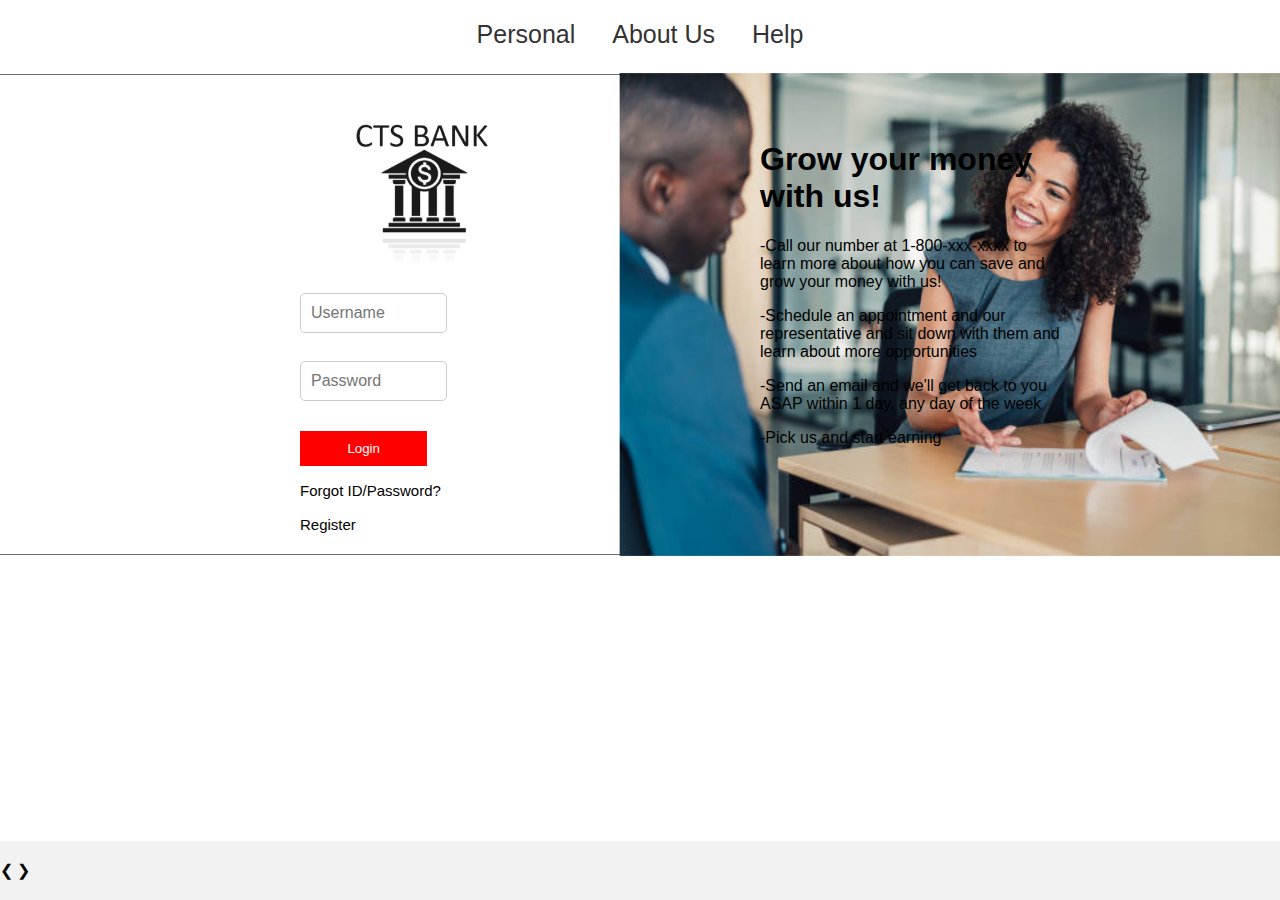
<file: index.html>
<!DOCTYPE html>
<html>
<head>
    <meta charset="UTF-8">
    <meta name="viewport" content="width=device-width, initial-scale=1.0">
    <title>CTS Bank</title>
    <link rel="stylesheet" href="bank_proj_css.css">
</head>
<body>
    <ul class="navigation">
        <li><a href="index.html">Personal</a></li>
        <li><a href="about_us.html">About Us</a></li>
        <li><a href="help.html">Help</a></li>
    </ul>
    <br><br><br>
    <hr class="line">
    <img src="bank.png" class="logo">
    <div class="login-form">
        <form onsubmit="return validateForm()"> <!-- Adding onsubmit attribute -->
            <div class="form-group">
                <label for="username"></label>
                <br>
                <input type="text" id="username" name="username" placeholder="Username" required>
            </div>
            <div class="form-group">
                <label for="password"></label>
                <br>
                <input type="password" id="password" name="password" placeholder="Password" required>
            </div>
            <button class="login-button" type="submit">Login</button>
            <p class="forgot"><a href="forgot.html">Forgot ID/Password?</a></p>
            <p class="register"><a href="register.html">Register</a></p>
        </form>
    </div>
    <hr class="line">
    <img src="bank talk.png" class="main-img">
    <div class="right-content">
        <h1>Grow your money with us!</h1> <!-- Fixed the closing tag -->
        <p>-Call our number at 1-800-xxx-xxxx to learn more about how you can save and grow your money with us!</p>
        <p>-Schedule an appointment and our representative and sit down with them and learn about more opportunities</p>
        <p>-Send an email and we'll get back to you ASAP within 1 day, any day of the week</p>
        <p>-Pick us and start earning</p>
    </div>
    
    
    <script>
        // Object containing valid username-password pairs
        var validCredentials = {
            "edward": "bankproject",
            "ramsha": "bankproject",
            "joseph": "bankproject"
            // Add more combinations as needed
        };

        function validateForm() {
            var username = document.getElementById("username").value;
            var password = document.getElementById("password").value;
            
            // Check if the entered username-password pair exists in the validCredentials object
            if (validCredentials.hasOwnProperty(username) && validCredentials[username] === password) {
                // Redirect to the desired page for this specific user
                window.location.href = "ed login.html";
                return false; // Prevent the form from submitting
            } else {
                // Display an error message or handle invalid login
                alert("Invalid username or password");
                return false; // Prevent the form from submitting
            }
        }
        </script>

        <div class="carousel-container"> <!-- This is the carousel container -->
            <div class="carousel-inner">
                <!-- Images will be added dynamically here -->
            </div>
            <a class="prev" onclick="moveSlide(-1)">&#10094;</a>
            <a class="next" onclick="moveSlide(1)">&#10095;</a>
        </div>

        <script>
        // Current slide index
        var currentSlide = 0;

        // Get the carousel container
        var carouselContainer = document.querySelector('.carousel-inner');

        // Array of image filenames
        var imageFilenames = ['carousel1.png', 'carousel2.png', 'carousel3.png'];

        // Function to initialize the carousel
        function initCarousel() {
            // Create carousel slides
            for (var i = 0; i < imageFilenames.length; i++) {
                var slide = document.createElement('div');
                slide.classList.add('carousel-slide');
                slide.style.backgroundImage = 'url(' + imageFilenames[i] + ')';
                carouselContainer.appendChild(slide);
            }
            showSlide(currentSlide); // Show the initial slide
        }

        // Function to show a specific slide
        function showSlide(index) {
            var slides = document.querySelectorAll('.carousel-slide');
            if (index >= slides.length) {
                currentSlide = 0;
            } else if (index < 0) {
                currentSlide = slides.length - 1;
            } else {
                currentSlide = index;
            }
            // Hide all slides
            for (var i = 0; i < slides.length; i++) {
                slides[i].style.display = 'none';
            }
            // Show the current slide
            slides[currentSlide].style.display = 'block';
        }

        // Function to move to the next or previous slide
        function moveSlide(n) {
            showSlide(currentSlide += n);
        }

        // Initialize the carousel when the page loads
        window.onload = function() {
            initCarousel();
        };
    </script>
</body>
</html>
</file>
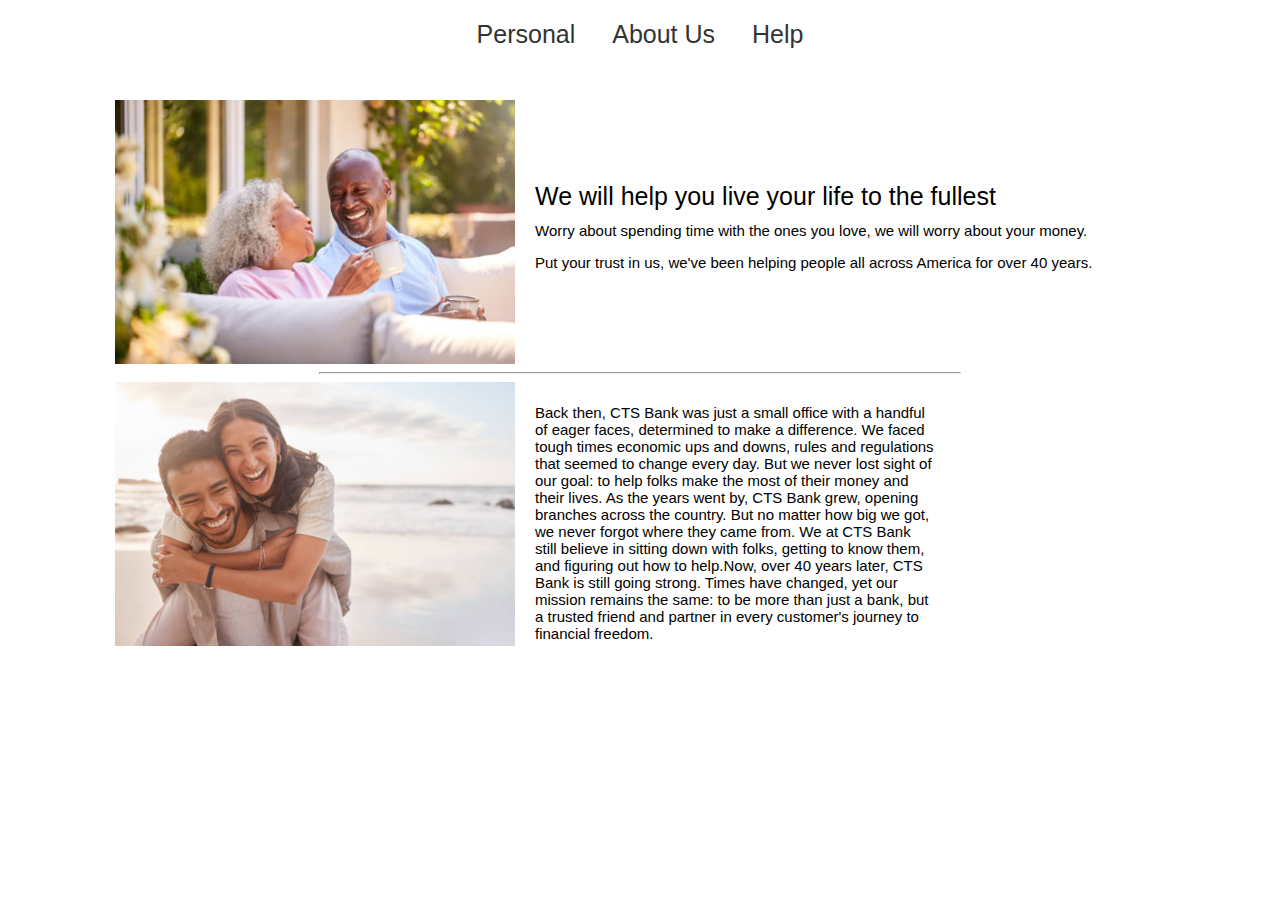
<file: about_us.html>
<!DOCTYPE html>

<html>

<head>

    <meta charset="UTF-8">
    <meta name="viewport" content="width=device-width, initial-scale=1.0">
    <title>About CTS Bank</title>
    <link rel="stylesheet" href="about us.css">

</head>

<body>

    <ul class="navigation">
        <li><a href="index.html">Personal</a></li>
        <li><a href="about_us.html">About Us</a></li>
        <li><a href="help.html">Help</a></li>
    </ul>

    <div class="content-wrapper">
        <div class="text-container">
            <div class="imgtxt">
                <p>We will help you live your life to the fullest</p>
            </div>
            <div class="subtxt">
                <p>Worry about spending time with the ones you love, we will worry about your money.</p>
                <p>Put your trust in us, we've been helping people all across America for over 40 years.</p>
            </div>
        </div>
        <img src="about us1.png" alt="Image">
    </div>

    <hr class="line">

    <div class="content-wrapper2">
        <div class="text-container2">
            <div class="imgtxt2">
                <p>Back then, CTS Bank was just a small office with a handful of eager faces, determined to make a difference. We faced tough times
                    economic ups and downs, rules and regulations that seemed to change every day. But we never lost sight of our goal: to help 
                    folks make the most of their money and their lives. As the years went by, CTS Bank grew, opening branches across the country. 
                    But no matter how big we got, we never forgot where they came from. We at CTS Bank still believe in sitting down with folks, getting to know them, 
                    and figuring out how to help.Now, over 40 years later, CTS Bank is still going strong. Times have changed, yet our mission remains the same: to be more 
                    than just a bank, but a trusted friend and partner in every customer's journey to financial freedom. </p>
            </div>
        </div>
        <img src="aboutus_manage.png" alt="Image">
    </div>


</body>

</html>
</file>
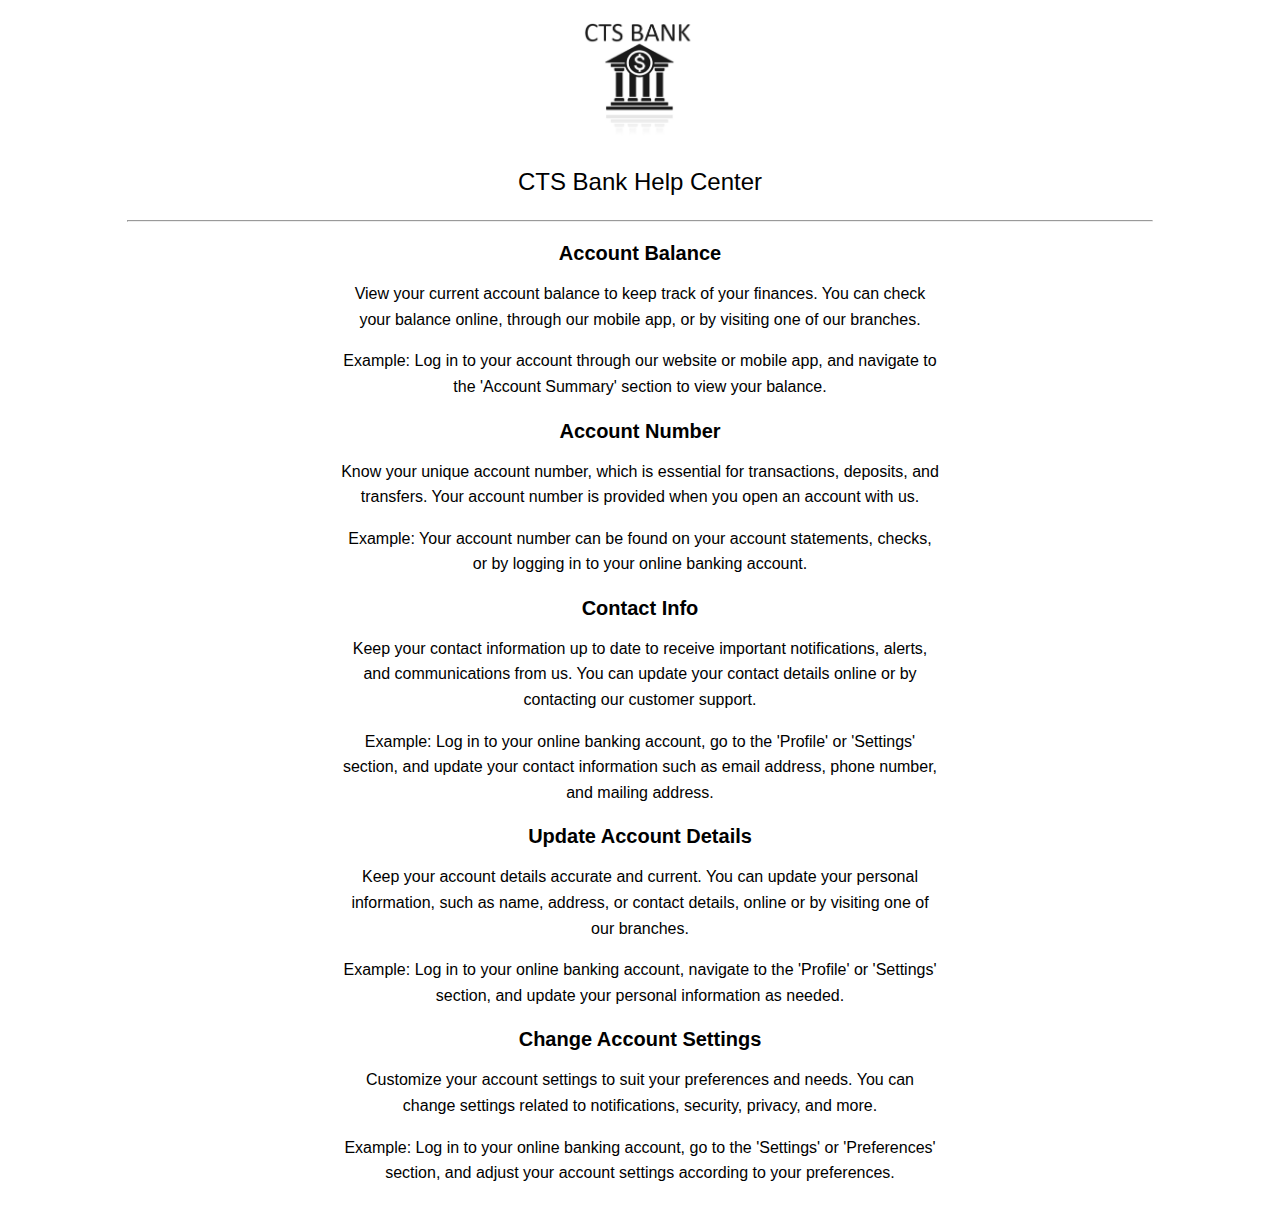
<file: account.html>
<!DOCTYPE html>
<html>

<head>
    <meta charset="UTF-8">
    <meta name="viewport" content="width=device-width, initial-scale=1.0">
    <title>CTS Bank Help Center</title>
    <link rel="stylesheet" href="help.css">
</head>

<body>
    <a href="index.html">
        <img src="bank.png" class="logo-help">
    </a>
    <p class="head-text-help">CTS Bank Help Center</p>

    <hr class="line-help">

    <div class="help-section">
        <h2>Account Balance</h2>
        <p>View your current account balance to keep track of your finances. You can check your balance online, through our mobile app, or by visiting one of our branches.</p>
        <p>Example: Log in to your account through our website or mobile app, and navigate to the 'Account Summary' section to view your balance.</p>
    </div>

    <div class="help-section">
        <h2>Account Number</h2>
        <p>Know your unique account number, which is essential for transactions, deposits, and transfers. Your account number is provided when you open an account with us.</p>
        <p>Example: Your account number can be found on your account statements, checks, or by logging in to your online banking account.</p>
    </div>

    <div class="help-section">
        <h2>Contact Info</h2>
        <p>Keep your contact information up to date to receive important notifications, alerts, and communications from us. You can update your contact details online or by contacting our customer support.</p>
        <p>Example: Log in to your online banking account, go to the 'Profile' or 'Settings' section, and update your contact information such as email address, phone number, and mailing address.</p>
    </div>

    <div class="help-section">
        <h2>Update Account Details</h2>
        <p>Keep your account details accurate and current. You can update your personal information, such as name, address, or contact details, online or by visiting one of our branches.</p>
        <p>Example: Log in to your online banking account, navigate to the 'Profile' or 'Settings' section, and update your personal information as needed.</p>
    </div>

    <div class="help-section">
        <h2>Change Account Settings</h2>
        <p>Customize your account settings to suit your preferences and needs. You can change settings related to notifications, security, privacy, and more.</p>
        <p>Example: Log in to your online banking account, go to the 'Settings' or 'Preferences' section, and adjust your account settings according to your preferences.</p>
    </div>
</body>

</html>
</file>
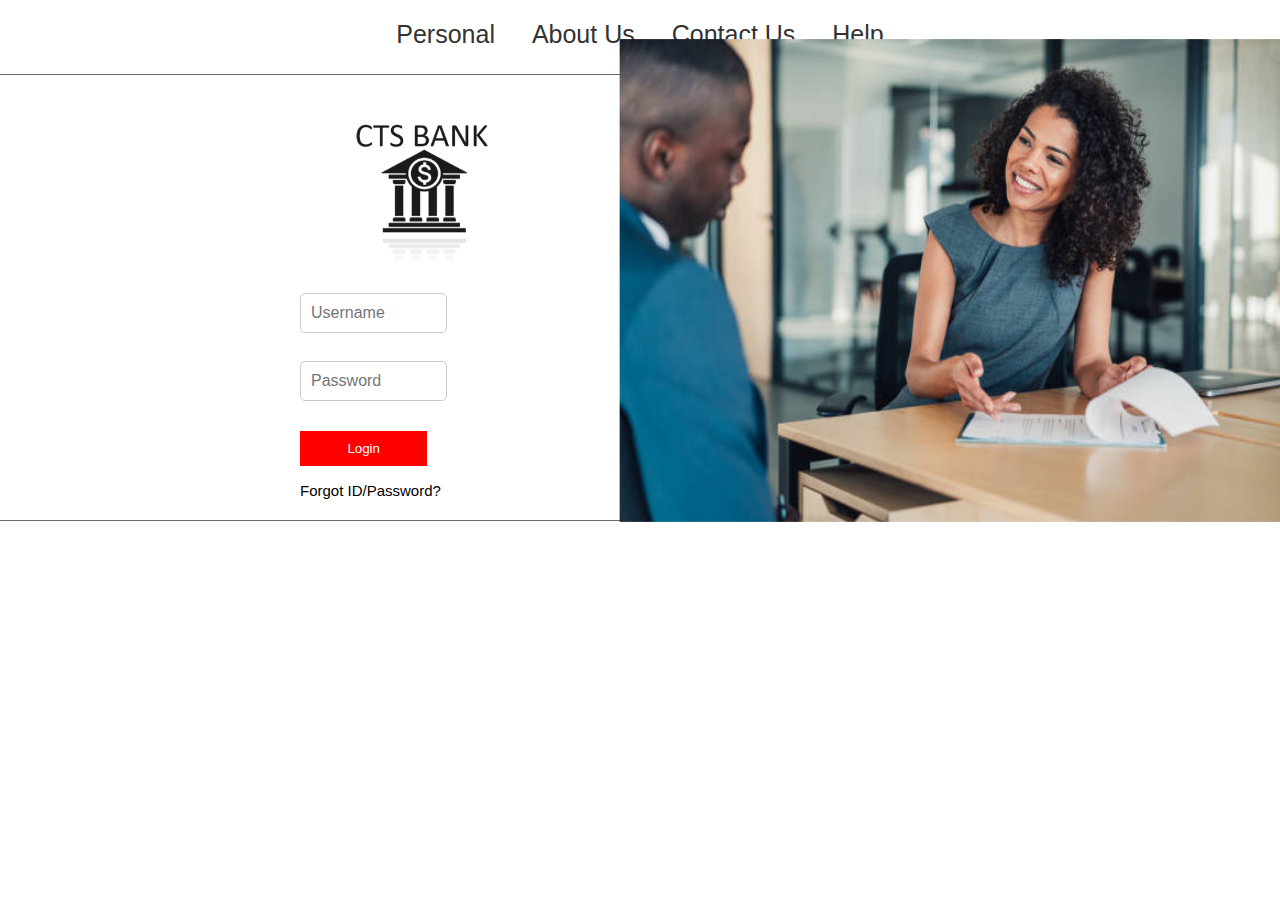
<file: bank_main.html>
<!DOCTYPE html>

<html>
    
<head>
    <meta charset="UTF-8">
    <meta name="viewport" content="width=device-width, initial-scale=1.0">
    <title>CTS Bank</title>
    <link rel="stylesheet" href="bank_proj_css.css">
</head>

<body>

    <ul class="navigation">
        <li><a href="bank_main.html">Personal</a></li> <!---->
        <li><a href="about_us.html">About Us</a></li>
        <li><a href="contact_us.html">Contact Us</a></li>
        <li><a href="help.html">Help</a></li>
    </ul>

<br>
<br>
<br>
    <hr class="line">
    <img src="bank.png" class="logo">
    <div class="login-form">
        <form>

            <div class="form-group">
                <label for="username"></label>
                <br>
                <input type="text" id="username" name="username" placeholder="Username" required>
            </div>
            <div class="form-group">
                <label for="password"></label>
                <br>
                <input type="password" id="password" name="password" placeholder="Password" required>
            </div>
            <button class ="login-button"type="submit">Login</button>
            <p class="forgot"><a href="forgot.html">Forgot ID/Password?</a></p>

        </form>
    </div>

        <hr class="line">

        <img src="bank talk.png" class="main-img">

    <div class="middle-content">

        <script>
            function validateForm() {
                var username = document.getElementById("username").value;
                var password = document.getElementById("password").value;
                
                // Check if username and password meet your requirements
                if (username === "your_username" && password === "your_password") {
                    // Redirect to the desired page
                    window.location.href = "user-home.html"; // Change "success.html" to your desired page
                    return false; // Prevent the form from submitting
                } else {
                    // Display an error message or handle invalid login
                    alert("Invalid username or password");
                    return false; // Prevent the form from submitting
                }
            }
        </script>
        
    </div>
    
            

</body>

</html>
</file>
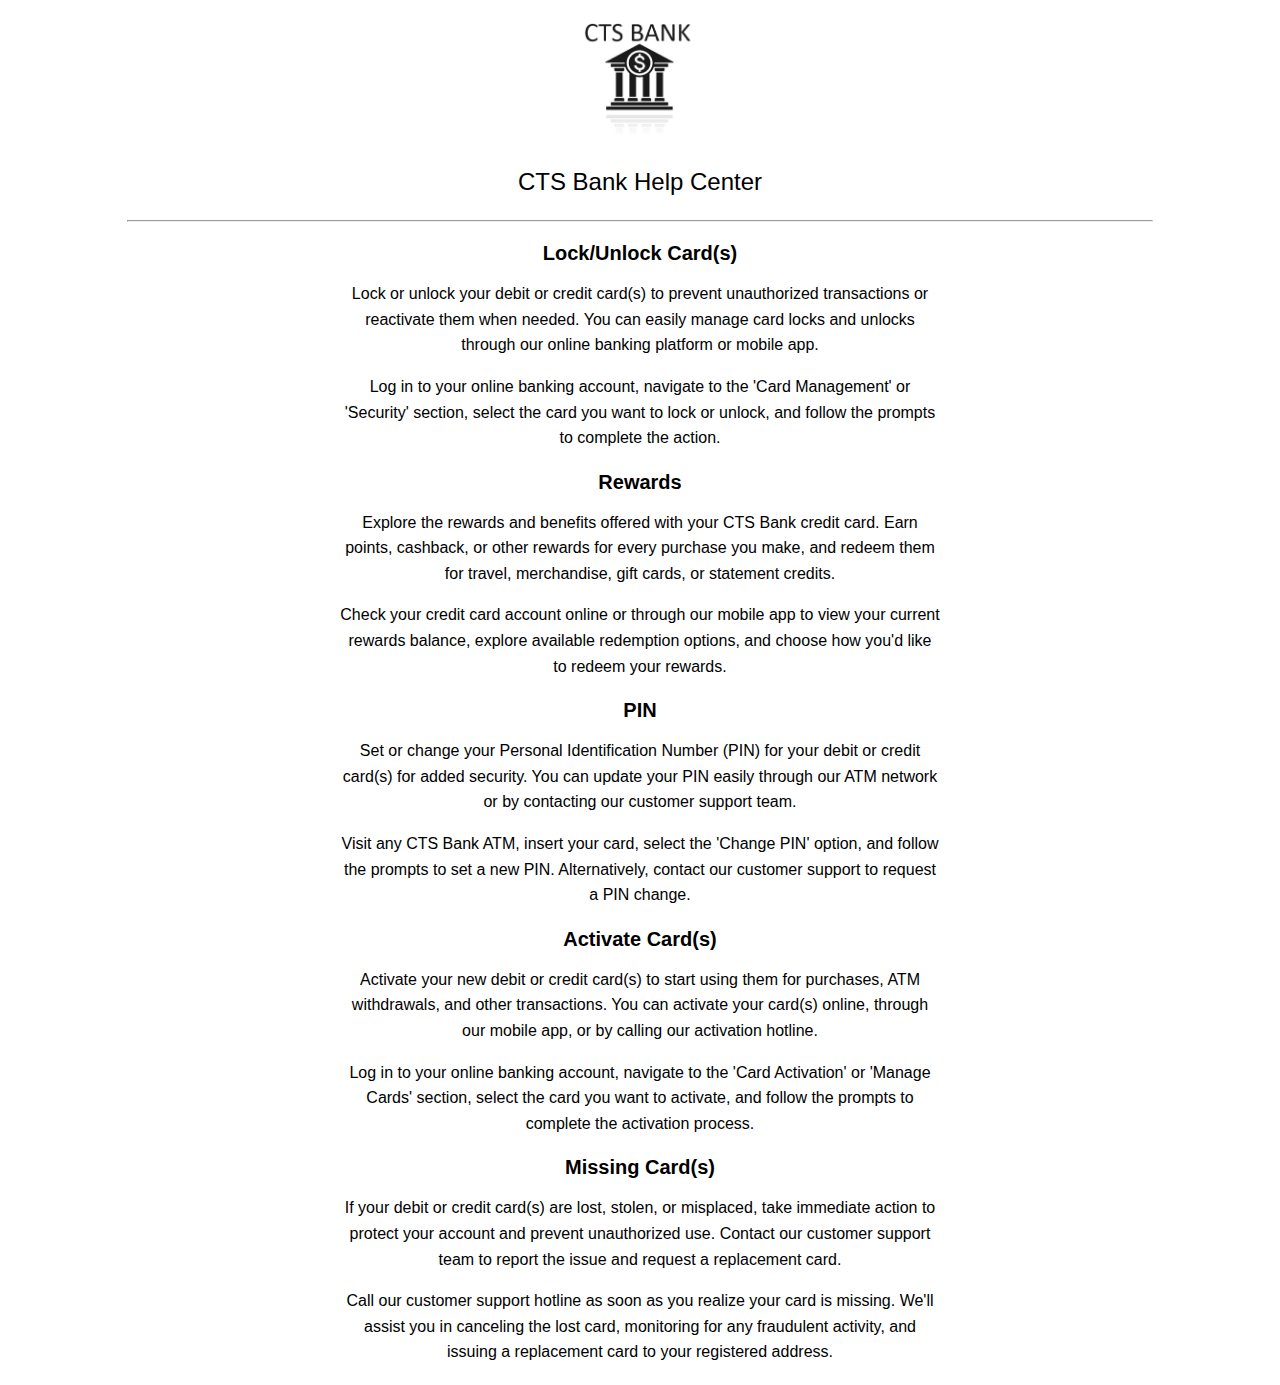
<file: card.html>
<!DOCTYPE html>
<html>

<head>
    <meta charset="UTF-8">
    <meta name="viewport" content="width=device-width, initial-scale=1.0">
    <title>CTS Bank Help Center</title>
    <link rel="stylesheet" href="help.css">
</head>

<body>
    <a href="index.html">
        <img src="bank.png" class="logo-help">
    </a>
    <p class="head-text-help">CTS Bank Help Center</p>

    <hr class="line-help">

    <div class="help-section">
        <h2>Lock/Unlock Card(s)</h2>
        <p>Lock or unlock your debit or credit card(s) to prevent unauthorized transactions or reactivate them when needed. You can easily manage card locks and unlocks through our online banking platform or mobile app.</p>
        <p>Log in to your online banking account, navigate to the 'Card Management' or 'Security' section, select the card you want to lock or unlock, and follow the prompts to complete the action.</p>
    </div>

    <div class="help-section">
        <h2>Rewards</h2>
        <p>Explore the rewards and benefits offered with your CTS Bank credit card. Earn points, cashback, or other rewards for every purchase you make, and redeem them for travel, merchandise, gift cards, or statement credits.</p>
        <p>Check your credit card account online or through our mobile app to view your current rewards balance, explore available redemption options, and choose how you'd like to redeem your rewards.</p>
    </div>

    <div class="help-section">
        <h2>PIN</h2>
        <p>Set or change your Personal Identification Number (PIN) for your debit or credit card(s) for added security. You can update your PIN easily through our ATM network or by contacting our customer support team.</p>
        <p>Visit any CTS Bank ATM, insert your card, select the 'Change PIN' option, and follow the prompts to set a new PIN. Alternatively, contact our customer support to request a PIN change.</p>
    </div>

    <div class="help-section">
        <h2>Activate Card(s)</h2>
        <p>Activate your new debit or credit card(s) to start using them for purchases, ATM withdrawals, and other transactions. You can activate your card(s) online, through our mobile app, or by calling our activation hotline.</p>
        <p>Log in to your online banking account, navigate to the 'Card Activation' or 'Manage Cards' section, select the card you want to activate, and follow the prompts to complete the activation process.</p>
    </div>

    <div class="help-section">
        <h2>Missing Card(s)</h2>
        <p>If your debit or credit card(s) are lost, stolen, or misplaced, take immediate action to protect your account and prevent unauthorized use. Contact our customer support team to report the issue and request a replacement card.</p>
        <p>Call our customer support hotline as soon as you realize your card is missing. We'll assist you in canceling the lost card, monitoring for any fraudulent activity, and issuing a replacement card to your registered address.</p>
    </div>
</body>

</html>
</file>
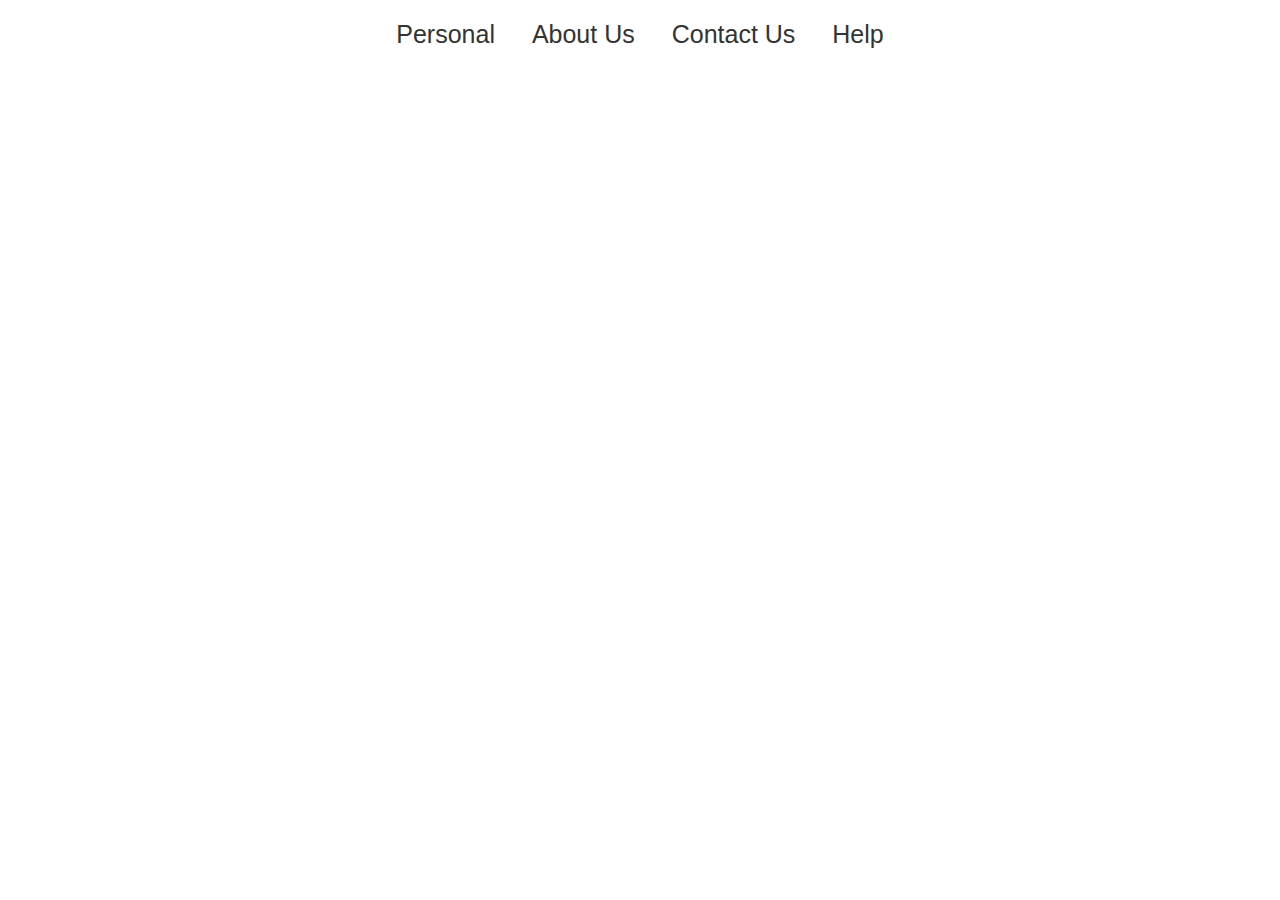
<file: contact_us.html>
<!DOCTYPE html>

<html>

<head>

    <meta charset="UTF-8">
    <meta name="viewport" content="width=device-width, initial-scale=1.0">
    <title>Contact Us At CTS Bank</title>
    <link rel="stylesheet" href="bank_proj_css.css">

</head>

<body>

    <ul class="navigation">
        <li><a href="index.html">Personal</a></li>
        <li><a href="about_us.html">About Us</a></li>
        <li><a href="contact_us.html">Contact Us</a></li>
        <li><a href="help.html">Help</a></li>
    </ul>



    
</body>

</html>
</file>
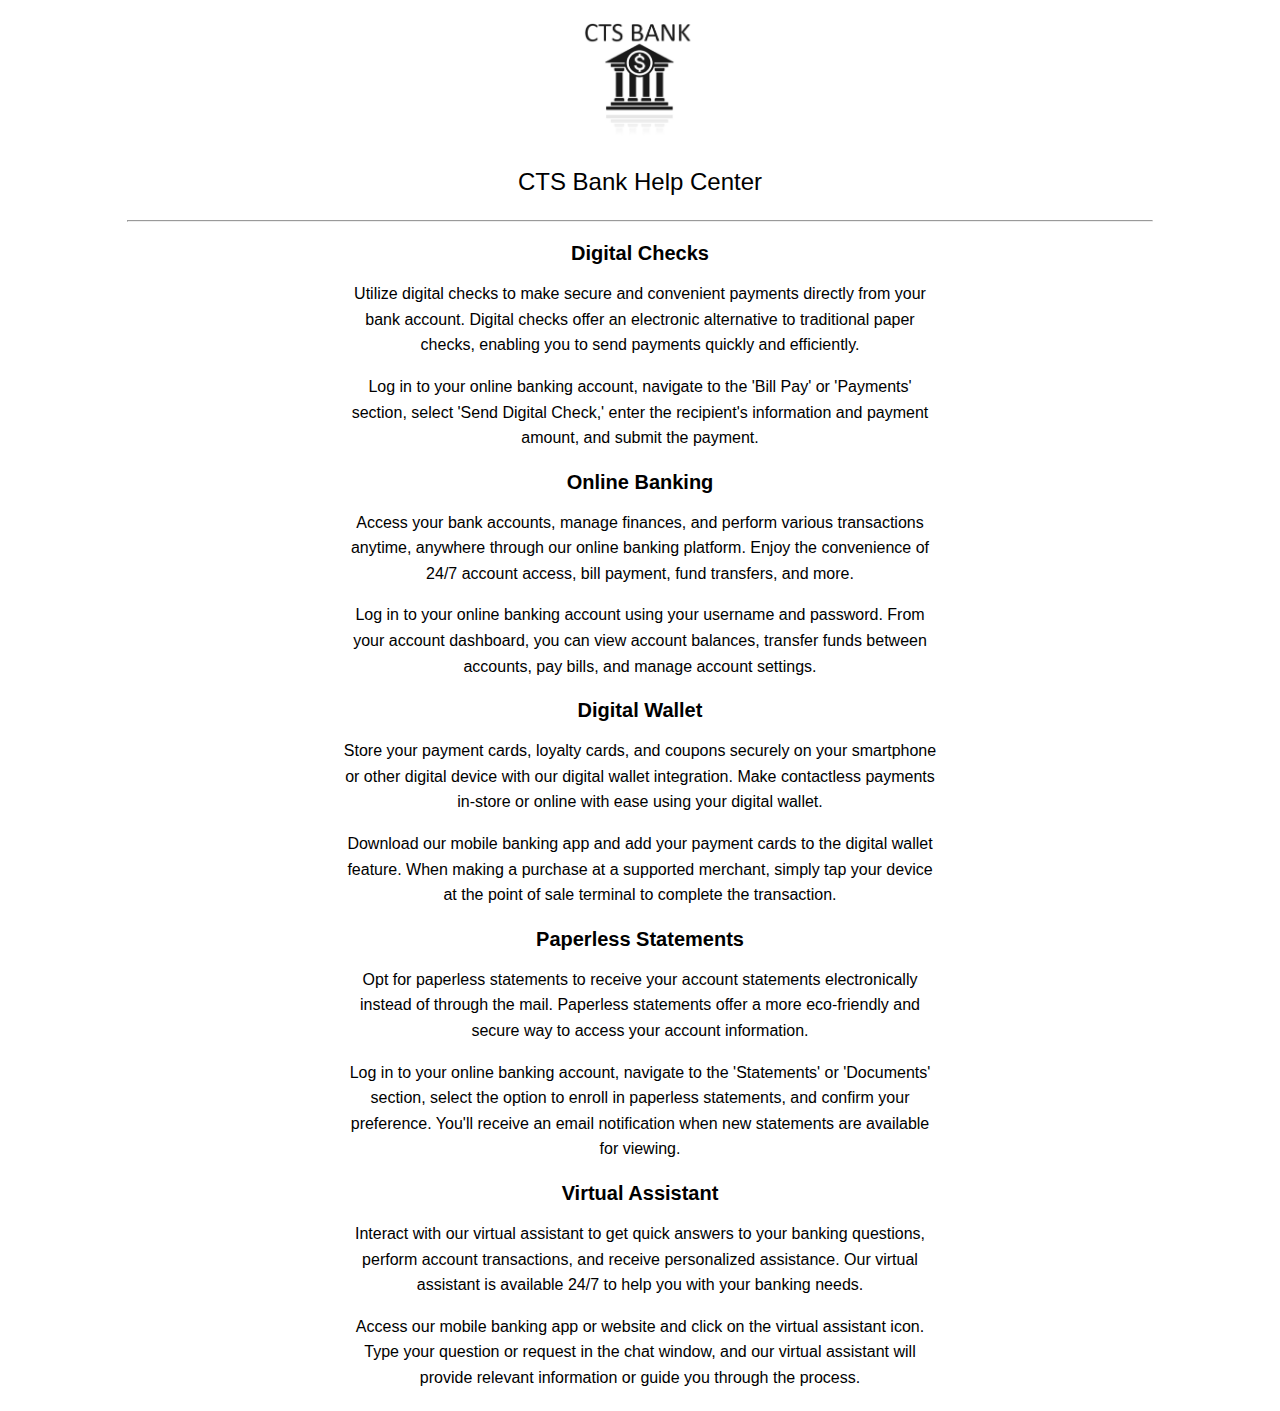
<file: digital.html>
<!DOCTYPE html>
<html>

<head>
    <meta charset="UTF-8">
    <meta name="viewport" content="width=device-width, initial-scale=1.0">
    <title>CTS Bank Help Center</title>
    <link rel="stylesheet" href="help.css">
</head>

<body>
    <a href="index.html">
        <img src="bank.png" class="logo-help">
    </a>
    <p class="head-text-help">CTS Bank Help Center</p>

    <hr class="line-help">

    <div class="help-section">
        <h2>Digital Checks</h2>
        <p>Utilize digital checks to make secure and convenient payments directly from your bank account. Digital checks offer an electronic alternative to traditional paper checks, enabling you to send payments quickly and efficiently.</p>
        <p>Log in to your online banking account, navigate to the 'Bill Pay' or 'Payments' section, select 'Send Digital Check,' enter the recipient's information and payment amount, and submit the payment.</p>
    </div>

    <div class="help-section">
        <h2>Online Banking</h2>
        <p>Access your bank accounts, manage finances, and perform various transactions anytime, anywhere through our online banking platform. Enjoy the convenience of 24/7 account access, bill payment, fund transfers, and more.</p>
        <p>Log in to your online banking account using your username and password. From your account dashboard, you can view account balances, transfer funds between accounts, pay bills, and manage account settings.</p>
    </div>

    <div class="help-section">
        <h2>Digital Wallet</h2>
        <p>Store your payment cards, loyalty cards, and coupons securely on your smartphone or other digital device with our digital wallet integration. Make contactless payments in-store or online with ease using your digital wallet.</p>
        <p>Download our mobile banking app and add your payment cards to the digital wallet feature. When making a purchase at a supported merchant, simply tap your device at the point of sale terminal to complete the transaction.</p>
    </div>

    <div class="help-section">
        <h2>Paperless Statements</h2>
        <p>Opt for paperless statements to receive your account statements electronically instead of through the mail. Paperless statements offer a more eco-friendly and secure way to access your account information.</p>
        <p>Log in to your online banking account, navigate to the 'Statements' or 'Documents' section, select the option to enroll in paperless statements, and confirm your preference. You'll receive an email notification when new statements are available for viewing.</p>
    </div>

    <div class="help-section">
        <h2>Virtual Assistant</h2>
        <p>Interact with our virtual assistant to get quick answers to your banking questions, perform account transactions, and receive personalized assistance. Our virtual assistant is available 24/7 to help you with your banking needs.</p>
        <p>Access our mobile banking app or website and click on the virtual assistant icon. Type your question or request in the chat window, and our virtual assistant will provide relevant information or guide you through the process.</p>
    </div>
</body>

</html>
</file>
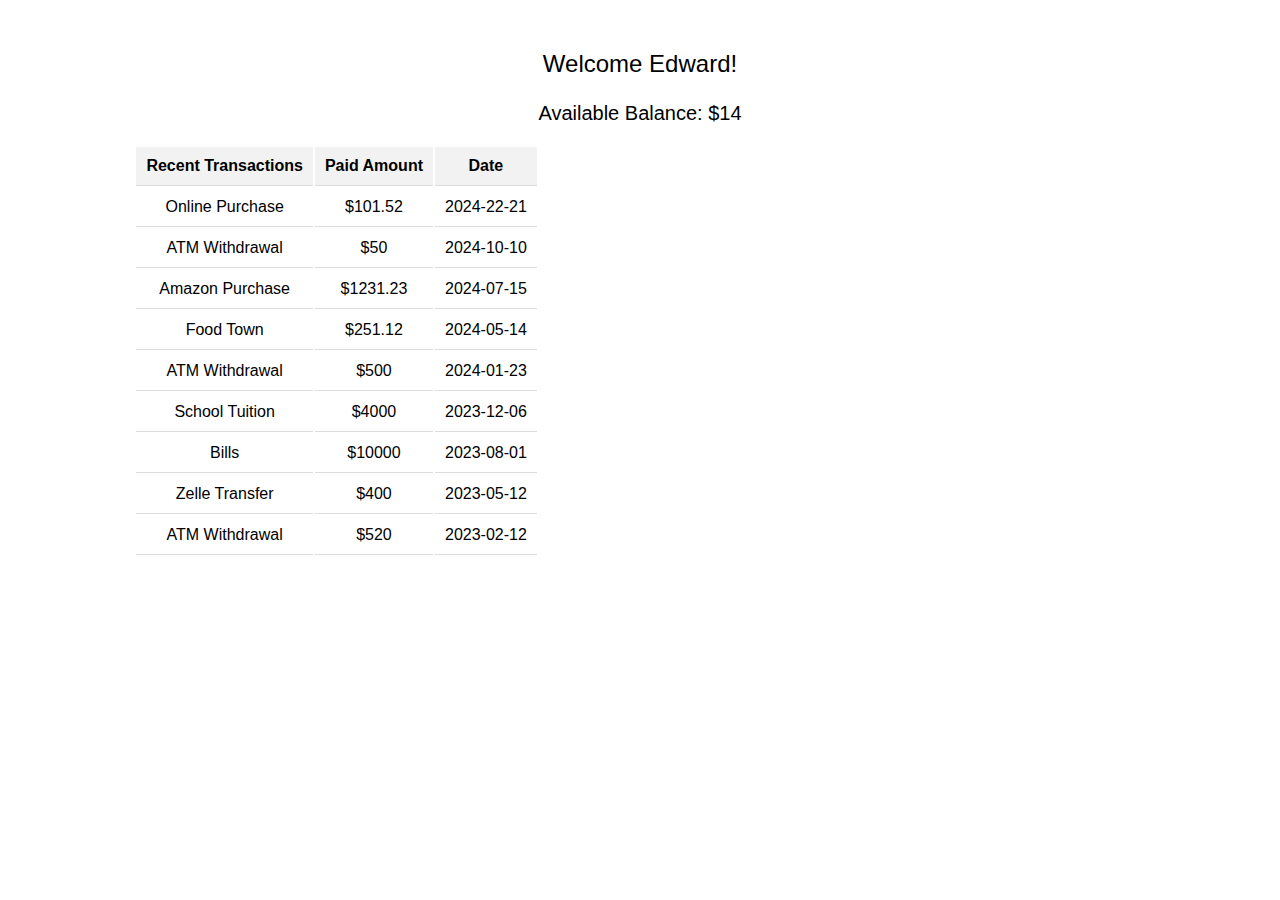
<file: ed login.html>
<!DOCTYPE html>
<html lang="en">
<head>
    <meta charset="UTF-8">
    <meta name="viewport" content="width=device-width, initial-scale=1.0">
    <title>Bank Account Details</title>
    <link rel="stylesheet" href="edlogincss.css">
</head>
<body>
    <div class="welcome">
        <p>Welcome Edward!</p>
    </div>
    <div class="balance">
        <p>Available Balance: $14</p>
    </div>
    <div class="transactions">
        <table>
            <thead>
                <tr>
                    <th>Recent Transactions</th>
                    <th>Paid Amount</th>
                    <th>Date</th>
                </tr>
            </thead>
            <tbody>
                <tr>
                    <td>Online Purchase</td>
                    <td>$101.52</td>
                    <td>2024-22-21</td>
                </tr>
                <tr>
                    <td>ATM Withdrawal</td>
                    <td>$50</td>
                    <td>2024-10-10</td>
                </tr>
                <tr>
                    <td>Amazon Purchase</td>
                    <td>$1231.23</td>
                    <td>2024-07-15</td>
                </tr>
                <tr>
                    <td>Food Town</td>
                    <td>$251.12</td>
                    <td>2024-05-14</td>
                </tr>
                <tr>
                    <td>ATM Withdrawal</td>
                    <td>$500</td>
                    <td>2024-01-23</td>
                </tr>
                <tr>
                    <td>School Tuition</td>
                    <td>$4000</td>
                    <td>2023-12-06</td>
                </tr>
                <tr>
                    <td>Bills</td>
                    <td>$10000</td>
                    <td>2023-08-01</td>
                </tr>
                <tr>
                    <td>Zelle Transfer</td>
                    <td>$400</td>
                    <td>2023-05-12</td>
                </tr>
                <tr>
                    <td>ATM Withdrawal</td>
                    <td>$520</td>
                    <td>2023-02-12</td>
                </tr>
            </tbody>
        </table>
    </div>
</body>
</html>
</file>
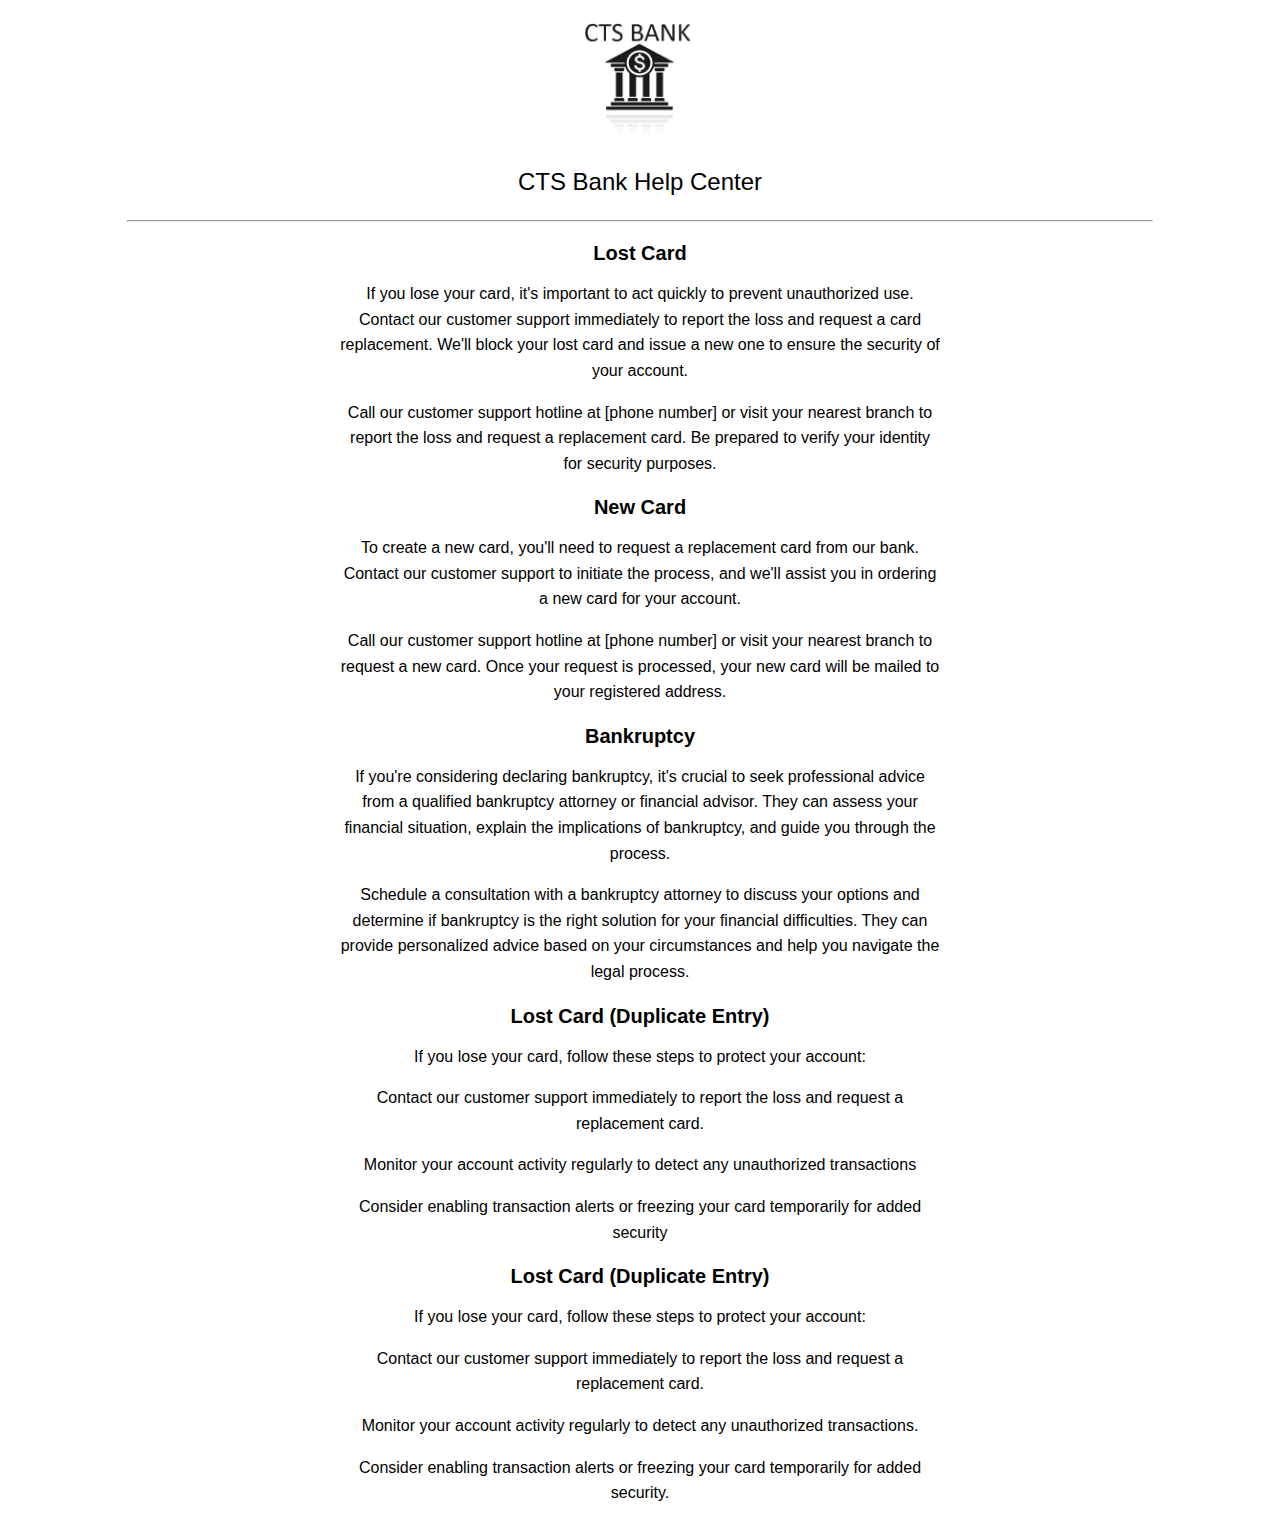
<file: faq.html>
<!DOCTYPE html>
<html>

<head>
    <meta charset="UTF-8">
    <meta name="viewport" content="width=device-width, initial-scale=1.0">
    <title>CTS Bank Help Center</title>
    <link rel="stylesheet" href="help.css">
</head>

<body>
    <a href="index.html">
        <img src="bank.png" class="logo-help">
    </a>
    <p class="head-text-help">CTS Bank Help Center</p>

    <hr class="line-help">

    <div class="help-section">
        <h2>Lost Card</h2>
        <p>If you lose your card, it's important to act quickly to prevent unauthorized use. Contact our customer support immediately 
            to report the loss and request a card replacement. We'll block your lost card and issue a new one to ensure the security of your account.</p>
        <p>Call our customer support hotline at [phone number] or visit your nearest branch to report the loss and request a replacement 
            card. Be prepared to verify your identity for security purposes.</p>
    </div>

    <div class="help-section">
        <h2>New Card</h2>
        <p>To create a new card, you'll need to request a replacement card from our bank. Contact our customer support to initiate the process, 
            and we'll assist you in ordering a new card for your account.</p>
        <p>Call our customer support hotline at [phone number] or visit your nearest branch to request a new card. Once your request is processed, 
            your new card will be mailed to your registered address.</p>
    </div>

    <div class="help-section">
        <h2>Bankruptcy</h2>
        <p>If you're considering declaring bankruptcy, it's crucial to seek professional advice from a qualified bankruptcy
             attorney or financial advisor. They can assess your financial situation, explain the implications of bankruptcy, and guide you through the process.</p>
        <p>Schedule a consultation with a bankruptcy attorney to discuss your options and determine if bankruptcy is the right 
            solution for your financial difficulties. They can provide personalized advice based on your circumstances and help you navigate the legal process.</p>
    </div>
    
    <div class="help-section">
        <h2>Lost Card (Duplicate Entry)</h2>
        <p>If you lose your card, follow these steps to protect your account:</p>
        <p>Contact our customer support immediately to report the loss and request a replacement card.</p>
        <p>Monitor your account activity regularly to detect any unauthorized transactions</p>
        <p>Consider enabling transaction alerts or freezing your card temporarily for added security</p>
    </div>

    <div class="help-section">
        <h2>Lost Card (Duplicate Entry)</h2>
        <p>If you lose your card, follow these steps to protect your account:</p>
        <p>Contact our customer support immediately to report the loss and request a replacement card.</p>
        <p>Monitor your account activity regularly to detect any unauthorized transactions.</p>
        <p>Consider enabling transaction alerts or freezing your card temporarily for added security.</p>
    </div>
</body>

</html>
</file>
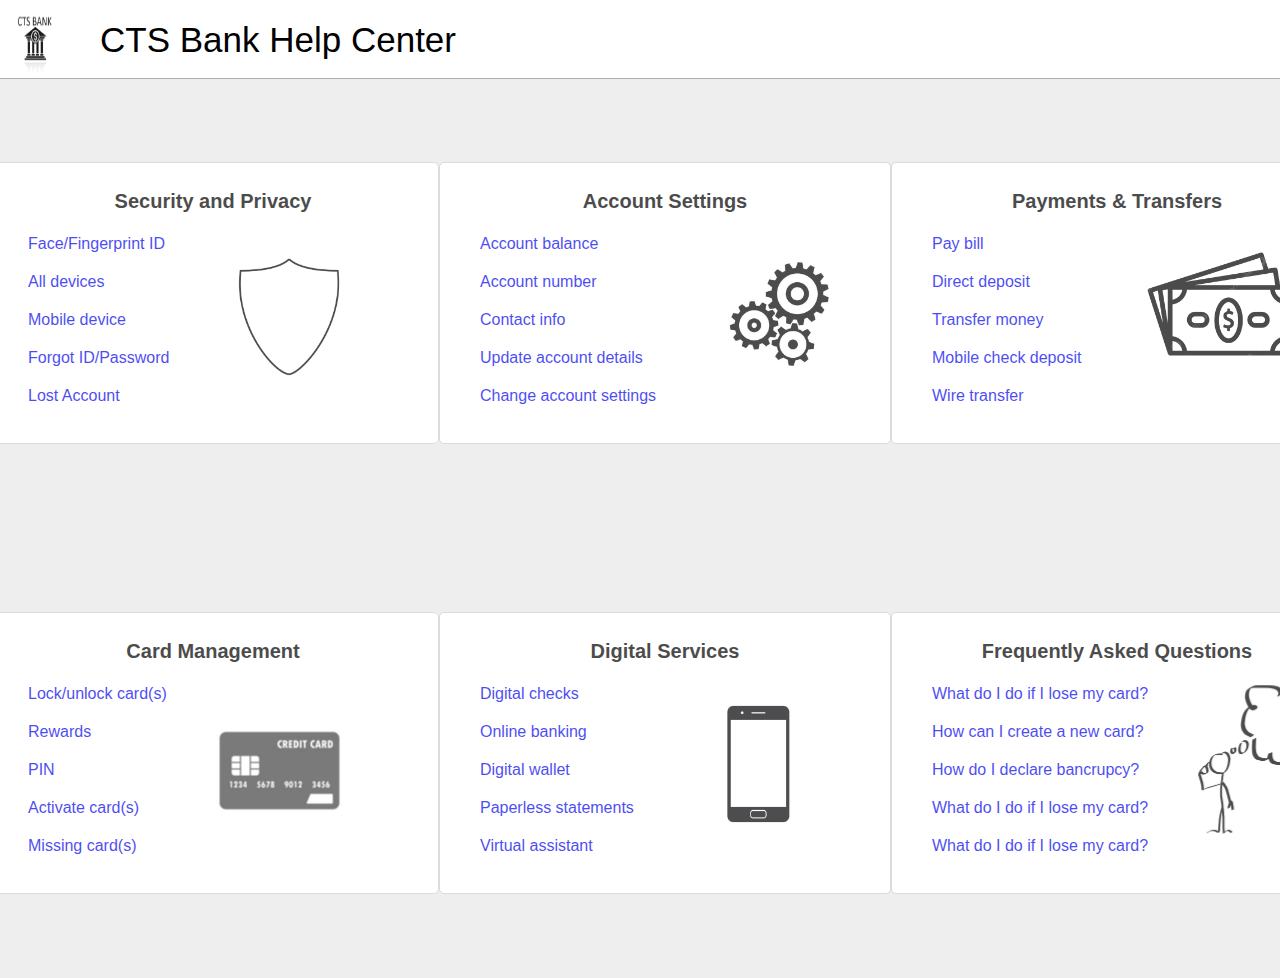
<file: help.html>
<!DOCTYPE html>

<html>

<head>

    <meta charset="UTF-8">
    <meta name="viewport" content="width=device-width, initial-scale=1.0">
    <title>CTS Bank Help Center</title>
    <link rel="stylesheet" href="bank_proj_css.css">

</head>

<body>
    <a href="index.html">
        <img src="bank.png" class="logo-help">
    </a>    
    <p class="head-text-help">CTS Bank Help Center</p> 

    <hr class="line-help">

    <div class="bg-color">

    <div class="box-container">
        <div class="box">
            <h4 class="box-title">Security and Privacy</h4>
            <div class="box-subtext">
            <a href="security.html"><p> Face/Fingerprint ID</p></a>
            <a href="security.html"><p> All devices</p></a>
            <a href="security.html"><p> Mobile device</p></a>
            <a href="security.html"><p> Forgot ID/Password</p></a>
            <a href="security.html"><p> Lost Account</p></a>
            </div>
            <div class="box-img-shield">
                <img src="shield.png">
            </div>
        </div>
        <div class="box">
            <h4 class="box-title">Account Settings</h4>
            <div class="box-subtext">
                <a href="account.html"><p> Account balance</p></a>
                <a href="account.html"><p> Account number</p></a>
                <a href="account.html"><p> Contact info</p></a>
                <a href="account.html"><p> Update account details</p></a>
                <a href="account.html"><p> Change account settings</p></a>
                </div>
                <div class="box-img-cog">
                    <img src="cog.png">
                </div>
        </div>
        <div class="box">
            <h4 class="box-title">Payments & Transfers</h4>
            <div class="box-subtext">
                <a href="payments.html"><p> Pay bill</p></a>
                <a href="payments.html"><p> Direct deposit</p></a>
                <a href="payments.html"><p> Transfer money</p></a>
                <a href="payments.html"><p> Mobile check deposit</p></a>
                <a href="payments.html"><p> Wire transfer</p></a>
                </div>
                <div class="box-img-money">
                    <img src="money.png">
                </div>
        </div>
        <div class="box">
            <h4 class="box-title">Card Management</h4>
            <div class="box-subtext">
                <a href="card.html"><p> Lock/unlock card(s)</p></a>
                <a href="card.html"><p> Rewards</p></a>
                <a href="card.html"><p> PIN</p></a>
                <a href="card.html"><p> Activate card(s)</p></a>
                <a href="card.html"><p> Missing card(s)</p></a>
                </div>
                <div class="box-img-card">
                    <img src="card.png">
                </div>
        </div>
        <div class="box">
            <h4 class="box-title">Digital Services</h4>
            <div class="box-subtext">
                <a href="digital.html"><p> Digital checks</p></a>
                <a href="digital.html"><p> Online banking</p></a>
                <a href="digital.html"><p> Digital wallet</p></a>
                <a href="digital.html"><p> Paperless statements</p></a>
                <a href="digital.html"><p> Virtual assistant</p></a>
                </div>
                <div class="box-img-phone">
                    <img src="phone.png">
                </div>
        </div>
        <div class="box">
            <h4 class="box-title">Frequently Asked Questions</h4>
            <div class="box-subtext">
            <a href="faq.html"><p>What do I do if I lose my card? </p></a>
            <a href="faq.html"><p>How can I create a new card? </p></a>
            <a href="faq.html"><p>How do I declare bancrupcy? </p></a>
            <a href="faq.html"><p>What do I do if I lose my card? </p></a>
            <a href="faq.html"><p>What do I do if I lose my card? </p></a>
            </div>
            <div class="box-img-thinking">
                <img src="thinking.png">
            </div>
        </div>
    </div>
</div>

</body>

</html>
</file>
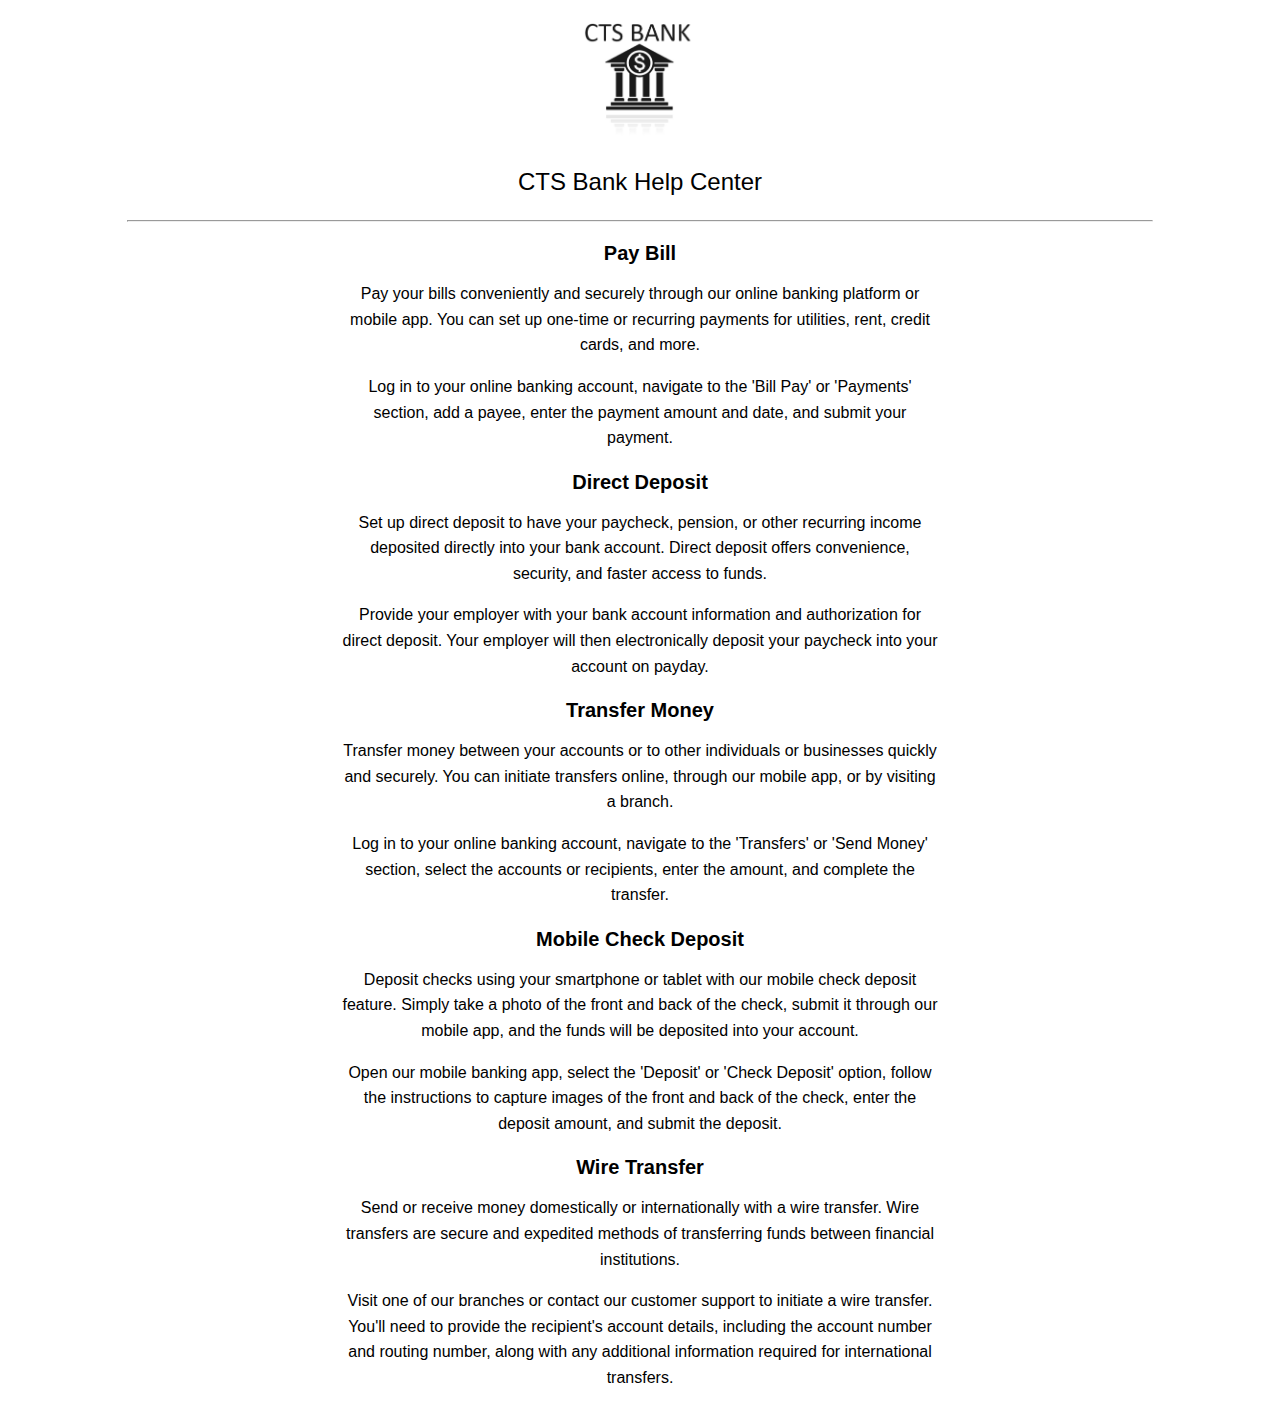
<file: payments.html>
<!DOCTYPE html>
<html>

<head>
    <meta charset="UTF-8">
    <meta name="viewport" content="width=device-width, initial-scale=1.0">
    <title>CTS Bank Help Center</title>
    <link rel="stylesheet" href="help.css">
</head>

<body>
    <a href="index.html">
        <img src="bank.png" class="logo-help">
    </a>
    <p class="head-text-help">CTS Bank Help Center</p>

    <hr class="line-help">

    <div class="help-section">
        <h2>Pay Bill</h2>
        <p>Pay your bills conveniently and securely through our online banking platform or mobile app. You can set up one-time or recurring payments for utilities, rent, credit cards, and more.</p>
        <p>Log in to your online banking account, navigate to the 'Bill Pay' or 'Payments' section, add a payee, enter the payment amount and date, and submit your payment.</p>
    </div>

    <div class="help-section">
        <h2>Direct Deposit</h2>
        <p>Set up direct deposit to have your paycheck, pension, or other recurring income deposited directly into your bank account. Direct deposit offers convenience, security, and faster access to funds.</p>
        <p>Provide your employer with your bank account information and authorization for direct deposit. Your employer will then electronically deposit your paycheck into your account on payday.</p>
    </div>

    <div class="help-section">
        <h2>Transfer Money</h2>
        <p>Transfer money between your accounts or to other individuals or businesses quickly and securely. You can initiate transfers online, through our mobile app, or by visiting a branch.</p>
        <p>Log in to your online banking account, navigate to the 'Transfers' or 'Send Money' section, select the accounts or recipients, enter the amount, and complete the transfer.</p>
    </div>

    <div class="help-section">
        <h2>Mobile Check Deposit</h2>
        <p>Deposit checks using your smartphone or tablet with our mobile check deposit feature. Simply take a photo of the front and back of the check, submit it through our mobile app, and the funds will be deposited into your account.</p>
        <p>Open our mobile banking app, select the 'Deposit' or 'Check Deposit' option, follow the instructions to capture images of the front and back of the check, enter the deposit amount, and submit the deposit.</p>
    </div>

    <div class="help-section">
        <h2>Wire Transfer</h2>
        <p>Send or receive money domestically or internationally with a wire transfer. Wire transfers are secure and expedited methods of transferring funds between financial institutions.</p>
        <p>Visit one of our branches or contact our customer support to initiate a wire transfer. You'll need to provide the recipient's account details, including the account number and routing number, along with any additional information required for international transfers.</p>
    </div>
</body>

</html>
</file>
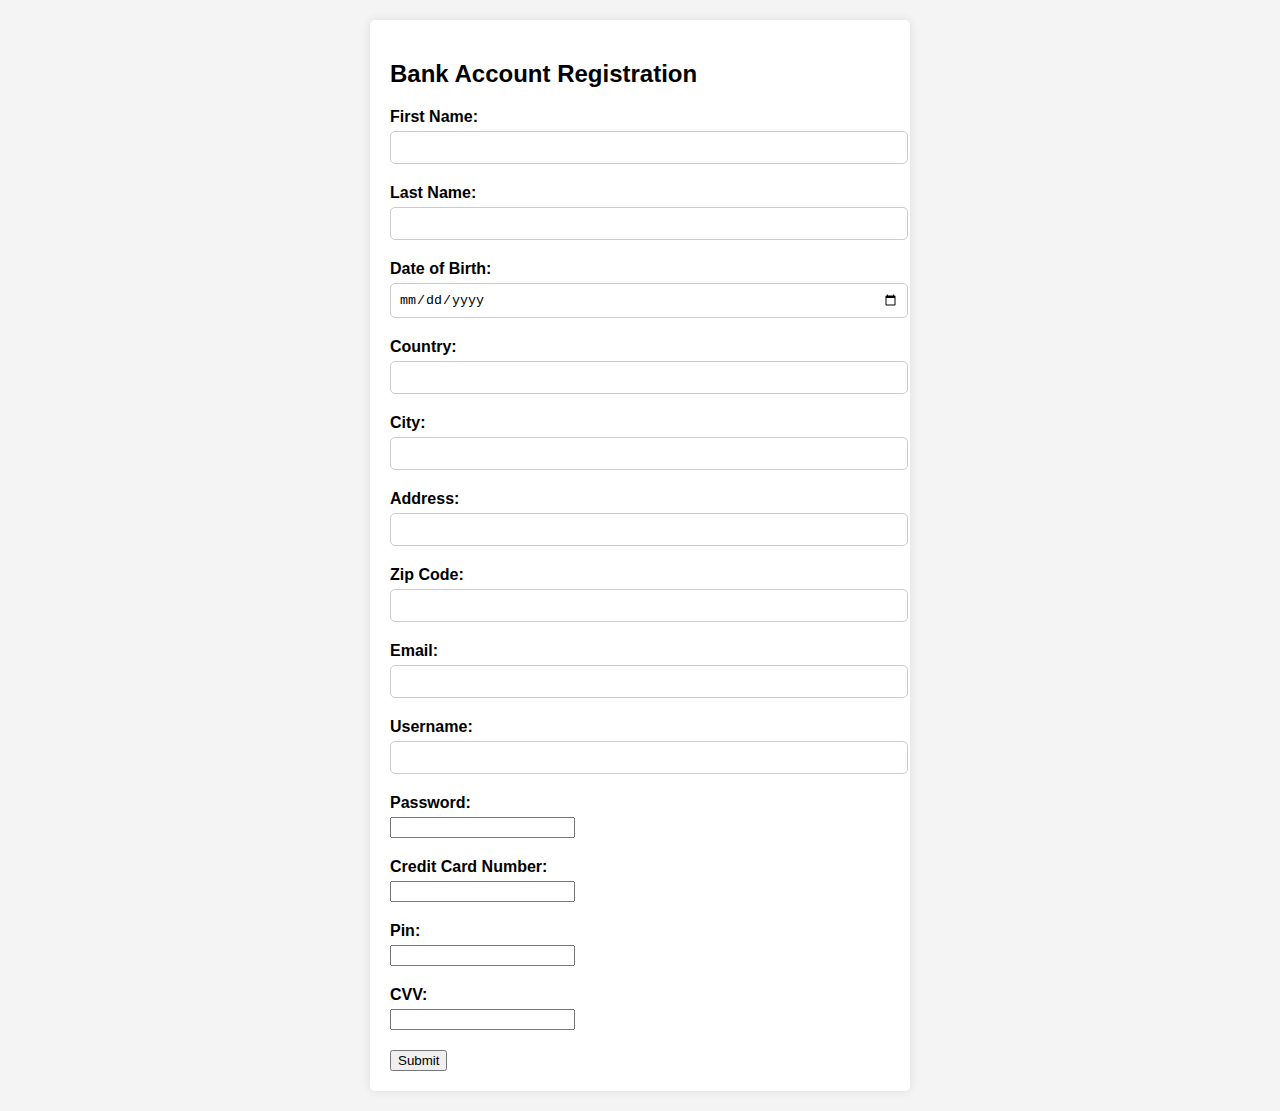
<file: register.html>
<!DOCTYPE html>
<html>

<head>
    <meta charset="UTF-8">
    <meta name="viewport" content="width=device-width, initial-scale=1.0">
    <title>Registration</title>
    <link rel="stylesheet" href="register.css">
</head>

<body>

    <div class="container">
        <h2>Bank Account Registration</h2>
        <form action="index.html" method="post">
            <div class="form-group">
                <label for="first_name">First Name:</label>
                <input type="text" id="first_name" name="first_name" required>
            </div>
            <div class="form-group">
                <label for="last_name">Last Name:</label>
                <input type="text" id="last_name" name="last_name" required>
            </div>
            <div class="form-group">
                <label for="dob">Date of Birth:</label>
                <input type="date" id="dob" name="dob" required>
            </div>
            <div class="form-group">
                <label for="country">Country:</label>
                <input type="text" id="country" name="country" required>
            </div>
            <div class="form-group">
                <label for="city">City:</label>
                <input type="text" id="city" name="city" required>
            </div>
            <div class="form-group">
                <label for="address">Address:</label>
                <input type="text" id="address" name="address" required>
            </div>
            <div class="form-group">
                <label for="zip_code">Zip Code:</label>
                <input type="text" id="zip_code" name="zip_code" required>
            </div>
            <div class="form-group">
                <label for="email">Email:</label>
                <input type="text" id="email" name="email" required>
            </div>
            <div class="form-group">
                <label for="username">Username:</label>
                <input type="text" id="username" name="username" required>
            </div>
            <div class="form-group">
                <label for="password">Password:</label>
                <input type="password" id="password" name="password" required>
            </div>
            <div class="form-group">
                <label for="cc_number">Credit Card Number:</label>
                <input type="number" id="cc_number" name="cc_number" required>
            </div>
            <div class="form-group">
                <label for="cc_pin">Pin:</label>
                <input type="number" id="cc_pin" name="cc_pin" required>
            </div>
            <div class="form-group">
                <label for="ccv">CVV:</label>
                <input type="number" id="cvv" name="cvv" required>
            </div>

            <input type="submit" value="Submit">
        </form>
    </div>

</body>

</html>
</file>
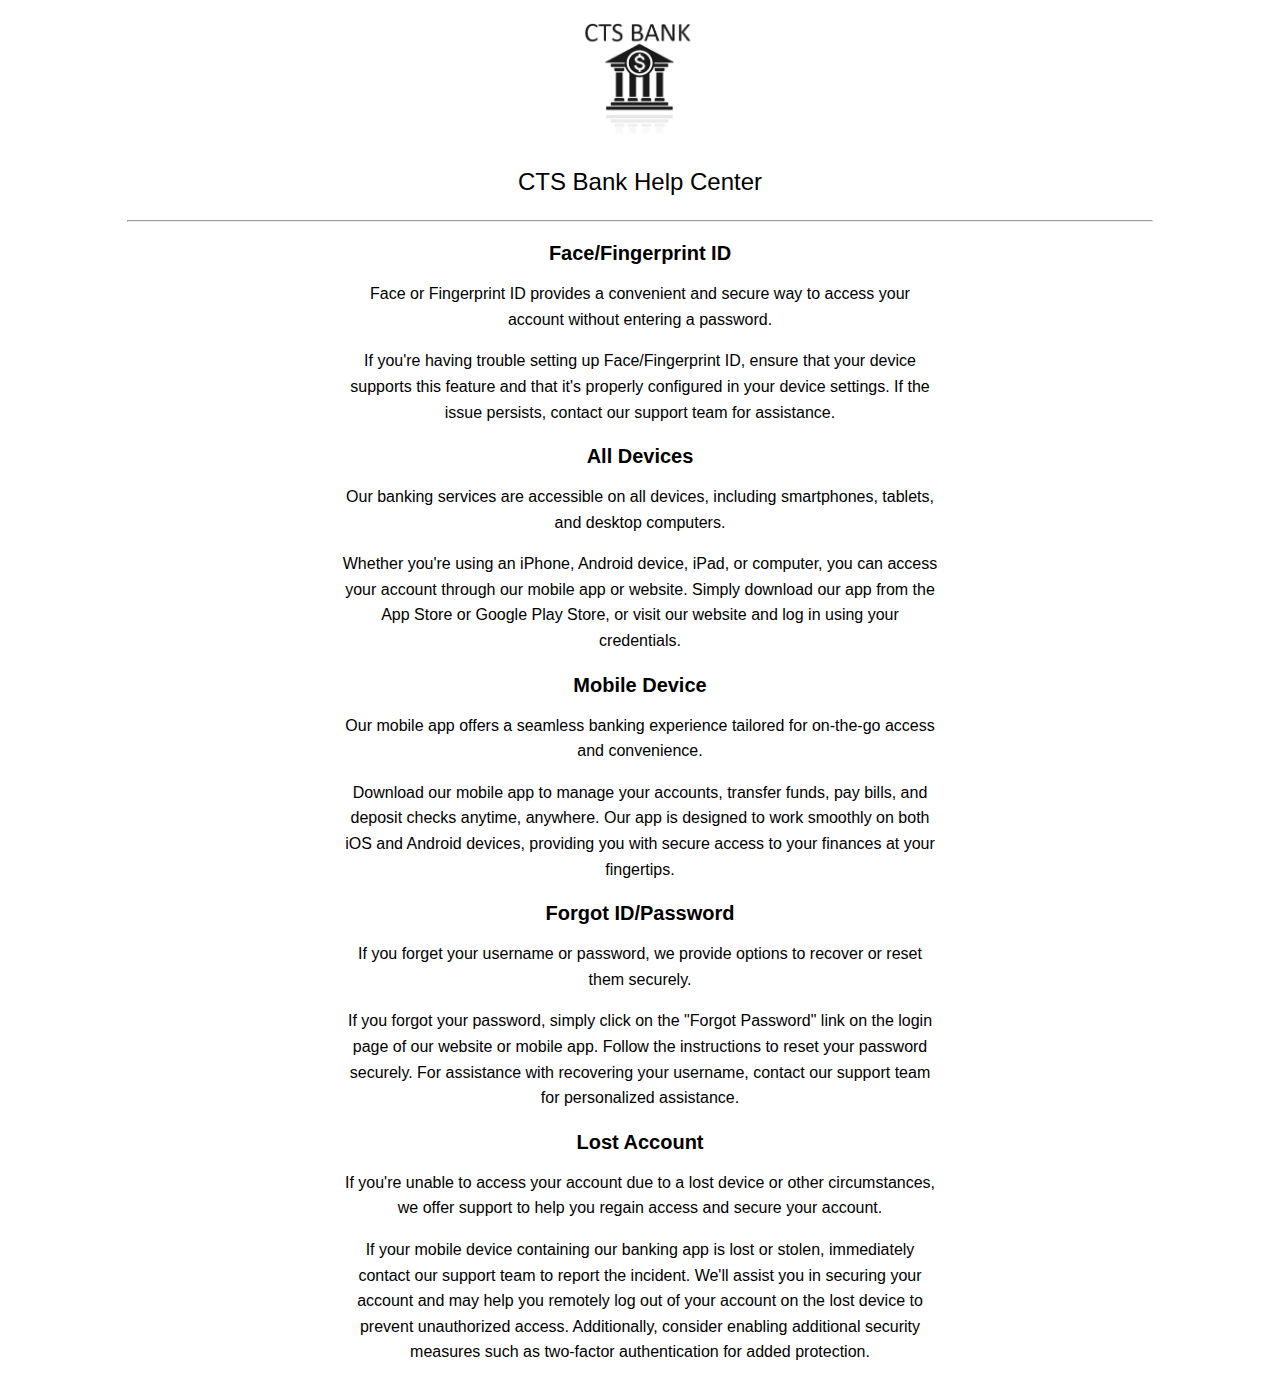
<file: security.html>
<!DOCTYPE html>
<html>

<head>
    <meta charset="UTF-8">
    <meta name="viewport" content="width=device-width, initial-scale=1.0">
    <title>CTS Bank Help Center</title>
    <link rel="stylesheet" href="help.css">
</head>

<body>
    <a href="index.html">
        <img src="bank.png" class="logo-help">
    </a>
    <p class="head-text-help">CTS Bank Help Center</p>

    <hr class="line-help">

    <div class="help-section">
        <h2>Face/Fingerprint ID</h2>
        <p>Face or Fingerprint ID provides a convenient and secure way to access your account without entering a password.</p>
        <p>If you're having trouble setting up Face/Fingerprint ID, ensure that your device supports this feature and that it's properly configured in your device settings. If the issue persists, contact our support team for assistance.</p>
    </div>

    <div class="help-section">
        <h2>All Devices</h2>
        <p>Our banking services are accessible on all devices, including smartphones, tablets, and desktop computers.</p>
        <p>Whether you're using an iPhone, Android device, iPad, or computer, you can access your account through our mobile app or website. Simply download our app from the App Store or Google Play Store, or visit our website and log in using your credentials.</p>
    </div>

    <div class="help-section">
        <h2>Mobile Device</h2>
        <p>Our mobile app offers a seamless banking experience tailored for on-the-go access and convenience.</p>
        <p>Download our mobile app to manage your accounts, transfer funds, pay bills, and deposit checks anytime, anywhere. Our app is designed to work smoothly on both iOS and Android devices, providing you with secure access to your finances at your fingertips.</p>
    </div>

    <div class="help-section">
        <h2>Forgot ID/Password</h2>
        <p>If you forget your username or password, we provide options to recover or reset them securely.</p>
        <p>If you forgot your password, simply click on the "Forgot Password" link on the login page of our website or mobile app. Follow the instructions to reset your password securely. For assistance with recovering your username, contact our support team for personalized assistance.</p>
    </div>

    <div class="help-section">
        <h2>Lost Account</h2>
        <p>If you're unable to access your account due to a lost device or other circumstances, we offer support to help you regain access and secure your account.</p>
        <p>If your mobile device containing our banking app is lost or stolen, immediately contact our support team to report the incident. We'll assist you in securing your account and may help you remotely log out of your account on the lost device to prevent unauthorized access. Additionally, consider enabling additional security measures such as two-factor authentication for added protection.</p>
    </div>
</body>

</html>
</file>
<file: bank_proj_css.css>
body {
    width: 100%;
    height: 100%;
    margin: 0;
    padding: 0;
    font-family: Arial, sans-serif;

}

.navigation {
    list-style-type: none; /* Remove bullet points */
    padding: 0;
    text-align: center; /* Center the navigation */
    position: absolute; /* Set position to absolute */
    top: -5px; /* Adjust distance from the top */
    left: 50%; /* Align the center of the navigation with the center of the page */
    transform: translateX(-50%); /* Center the navigation horizontally */
    font-size: 25px; /* Increase font size */
}

.navigation li {
    display: inline; /* Display list items horizontally */
    margin-right: 30px; /* Adjust spacing between links */
}

.navigation li:last-child {
    margin-right: 0; /* Remove margin from the last item */
}

.navigation li a {
    text-decoration: none; /* Remove underline */
    color: #333; /* Adjust link color */
}

.navigation li a:hover {
    text-decoration: underline; /* Add underline on hover */
}


img.logo {
    width: 200px; /* Set the width to 200 pixels */
    height: auto; /* Maintain the aspect ratio */
    margin-left: 325px;
    
}

img {
    display: block; /* treat image as block element */
}

.login-form {
    margin-left: 300px; 
    margin-right: 0; 
}

.form-group input[type="text"],
.form-group input[type="password"] {
    width: 15%; 
    padding: 10px; 
    font-size: 16px; 
    border: 1px solid #ccc; /* grey border */
    border-radius: 5px; /* add rounded corners */
    box-sizing: border-box; 
    margin-bottom: 10px; 
}

.login-button {
    display: block;
    width: 13%;
    padding: 10px;
    margin-top: 20px; /* Add space between input fields and button */
    border: none;
    background-color: #ff0000; /* Set button background color */
    color: #fff; /* Set button text color */
    cursor: pointer;
}

.login-button:hover {
    background-color: #2f00ff; /* Change background color on hover */
}

.forgot a{
    text-decoration: none;
    font-size: 15px;
    color:#000000
}

.forgot:hover{
    text-decoration: underline;
}

.register a{
    text-decoration: none;
    font-size: 15px;
    color: #000000;
}

.register:hover{
    text-decoration: underline;
}

.main-img {
    display: block; /* Treat image as a block element */
    margin-left: 650px; /* Center the image horizontally */
    margin-right: auto;
    margin-top: -460px; /* Set a specific distance from the top */
    opacity: 100%;
    transform: scaleX(1.1) scaleY(1.21); 
}

.right-content {
    position: absolute; /* Position the content absolutely */
    right: 200px;
    top: 100px;
    width: 300px; /* Set the width of the content */
    padding: 20px; /* Add padding */

}


.line {
    border: none; /* Remove default border */
    border-top: 1px solid #6d6d6d; /* Add a solid black border on top */
    margin: 20px 0; /* Add margin to create space */
    width: 100%; /* Make the line fill the width of the page */
    margin-left: 0; /* Stretch the line to the left side */
}

.logo-help{
    position: absolute;
    top: 5px; /* Adjust the distance from the top */
    left: 10px; /* Adjust the distance from the left */
    display: inline-block;
    width: 4%;
    height: 8%;
}

.line-help{
    position: absolute;
    border: none; 
    border-top: 1px solid #242424;
    width: 100%; /* Make the line fill the width of the page */
    top: 70px; /* Adjust the distance from the top */
    
}

.head-text-help{
    position: absolute;
    font-size: 35px;
    margin-left: 100px;
    top: -15px
}

.box-container {
    display: grid;
    grid-template-columns: repeat(3, 1fr); /* Create 3 equal-width columns */
    grid-gap: 0px; /* Add gap between grid items */
    justify-content: center; /* Center horizontally */
    align-items: center; /* Center vertically */
    height: 100vh; /* Set the container height to the full viewport height */
    border-radius: 5px;
    margin-left: 50px;    
}
  
.box {
    width: 450px; /* Set the width of each box */
    height: 280px; /* Set the height of each box */
    border: 1px solid #ccc; /* Add border for visualization */
    border-radius: 5px;
    background-color: #fff;
}
  
  /* Add additional styling for box content */
.box h3 {
    margin-top: 20px; /* Adjust margin for the heading */
}
  
.box p {
    margin-bottom: 20px; /* Adjust margin for the paragraph */
}
  
.bg-color{
    position: absolute;
    top: 78px;
    width: 100%;
    background-color: #e7e7e7;
    opacity: 70%;
}

.box-subtext{
    display: inline-block;
    margin-left: 40px;
    margin-top: -20px;
}

.box-subtext a{
    text-decoration: none;

}

.box-subtext a:hover{
    text-decoration: underline;
}

.box-title{
    text-align: center;
    font-size: 20px;
}

.box-img-shield{
    transform: scale(.15) translate(350px, -4050px);
}

.box-img-cog{
    transform: scale(.3) translate(300px, -1390px);
}

.box-img-phone{
    transform: scale(.3) translate(230px, -1390px);
}

.box-img-money{
    transform: scale(.14) translate(350px, -5150px);
}

.box-img-card{
    transform: scale(.5) translate(220px, -400px);
}

.box-img-thinking{
    transform: scale(.25) translate(550px, -1650px);
}

.carousel-container {
    position: absolute;
    bottom: 0;
    width: 100%;
    background-color: #f2f2f2; /* Background color for the carousel */
    padding: 20px 0; /* Add padding */
    box-sizing: border-box;
    overflow: hidden; /* Hide overflow */
}

.carousel-inner {
    display: flex; /* Display carousel slides in a row */
    overflow-x: auto; /* Enable horizontal scrolling */
    scroll-snap-type: x mandatory; /* Snap to each slide */
    -webkit-overflow-scrolling: touch; /* Enable smooth scrolling on iOS */
}

.carousel-slide {
    flex: 0 0 auto; /* Prevent slides from growing */
    width: 100%; /* Set slide width */
    scroll-snap-align: start; /* Align slides to the start */
}

.carousel-slide img {
    width: 100%; /* Make images fill the slide container */
    height: auto; /* Maintain aspect ratio */
}
</file>
<file: about us.css>
body {
    width: 100%;
    height: 100%;
    margin: 0;
    padding: 0;
    font-family: Arial, sans-serif;

}

.navigation {
    list-style-type: none; /* Remove bullet points */
    padding: 0;
    text-align: center; /* Center the navigation */
    position: absolute; /* Set position to absolute */
    top: -5px; /* Adjust distance from the top */
    left: 50%; /* Align the center of the navigation with the center of the page */
    transform: translateX(-50%); /* Center the navigation horizontally */
    font-size: 25px; /* Increase font size */
}

.navigation li {
    display: inline; /* Display list items horizontally */
    margin-right: 30px; /* Adjust spacing between links */
}

.navigation li:last-child {
    margin-right: 0; /* Remove margin from the last item */
}

.navigation li a {
    text-decoration: none; /* Remove underline */
    color: #333; /* Adjust link color */
}

.navigation li a:hover {
    text-decoration: underline; /* Add underline on hover */
}

.content-wrapper {
    display: flex;
    justify-content: center; /* Center horizontally */
    align-items: center; /* Center vertically */
    margin-top: 50px; /* Adjust as needed */
}

.content-wrapper img {
    width: 400px; /* Adjust image width */
    margin-right: 650px; /* Margin to the right of the image */
    margin-top: 50px;
}

.imgtxt {
    position:absolute;
    margin-left: 420px;
    margin-top: -50px;
    font-size: 25px;
}

.subtxt {
    position:absolute;
    margin-left: 420px;
    margin-bottom: -50px;
    font-size: 15px;
}

.line {
    width: 50%;
}

.content-wrapper2 {
    display: flex;
    justify-content: center; /* Center horizontally */
    align-items: center; /* Center vertically */
    margin-top: -50px; /* Adjust as needed */
}

.content-wrapper2 img {
    width: 400px; 
    margin-right: 650px;
    margin-top: 50px;
}

.imgtxt2 {
    position: absolute;
    margin-left: 420px; /* Adjust this value to position it correctly */
    margin-top: -100px;
    font-size: 15px;
    max-width: 400px;
}
</file>
<file: help.css>
body {
    width: 100%;
    height: 100%;
    margin: 0;
    padding: 0;
    font-family: Arial, sans-serif;
    text-align: center; /* Center the contents of the body horizontally */
}

.logo-help {
    display: inline-block;
    max-width: 160px;
}

.head-text-help {
    text-align: center;
    font-size: 24px;
    margin-top: 20px;
}

.line-help {
    width: 80%;
    margin: 20px auto;
}

.help-section {
    margin: 20px auto;
    max-width: 600px;
}

.help-section h2 {
    font-size: 20px;
    margin-bottom: 10px;
}

.help-section p {
    font-size: 16px;
    line-height: 1.6;
}
</file>
<file: edlogincss.css>
body {
            font-family: Arial, sans-serif;
            text-align: center;
        }
        .welcome {
            margin-top: 50px;
            font-size: 24px;
        }
        .balance {
            margin-top: 20px;
            font-size: 20px;
        }
        .transactions {
            margin-top: 50px;
            width: 80%;
            margin: 0 auto;
        }
        .transactions th,
        .transactions td {
            padding: 10px;
            border-bottom: 1px solid #ddd;
        }
        .transactions th {
            background-color: #f2f2f2;
        }
</file>
<file: register.css>
body {
    font-family: Arial, sans-serif;
    margin: 0;
    padding: 0;
    background-color: #f4f4f4;
}
.container {
    max-width: 500px;
    margin: 20px auto;
    padding: 20px;
    background-color: #fff;
    border-radius: 5px;
    box-shadow: 0 0 10px rgba(0, 0, 0, 0.1);
}
.form-group {
    margin-bottom: 20px;
}
.form-group label {
    display: block;
    font-weight: bold;
    margin-bottom: 5px;
}
.form-group input[type="text"],
.form-group input[type="date"],
.form-group select {
    width: 100%;
    padding: 8px;
    border: 1px solid #ccc;
    border-radius: 5px;
}
.form-group input[type="submit"] {
    width: auto;
    padding: 10px 20px;
    background-color: #4caf50;
    color: #fff;
    border: none;
    border-radius: 5px;
    cursor: pointer;
}
</file>
